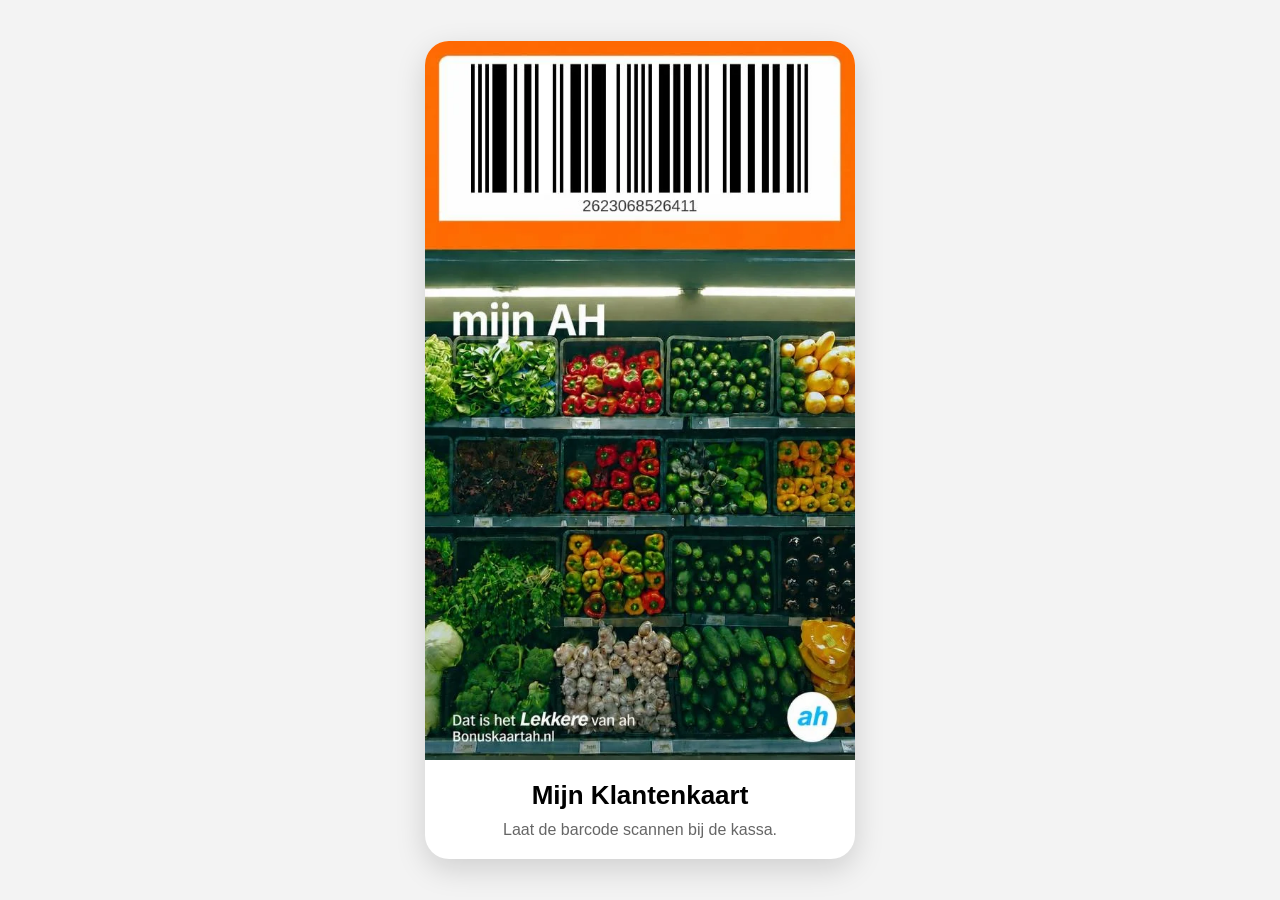
<file: ahbonuskaart/index.html>
<!DOCTYPE html>
<html lang="nl">
<head>
<meta charset="UTF-8">
<meta name="viewport" content="width=device-width,initial-scale=1">
<title>Mijn Klantenkaart</title>

<style>
*{
    margin:0;
    padding:0;
    box-sizing:border-box;
}

body{
    background:#f3f3f3;
    font-family:Arial,sans-serif;
    display:flex;
    justify-content:center;
    align-items:center;
    min-height:100vh;
}

.card{
    width:100%;
    max-width:430px;
    background:#fff;
    border-radius:24px;
    overflow:hidden;
    box-shadow:0 10px 30px rgba(0,0,0,.15);
}

.card img{
    width:100%;
    display:block;
}

.bottom{
    padding:20px;
    text-align:center;
}

.bottom h2{
    font-size:26px;
    margin-bottom:10px;
}

.bottom p{
    color:#666;
}
</style>

</head>

<body>

<div class="card">

<img src="bonuskaart.webp" alt="Mijn klantenkaart">

<div class="bottom">
<h2>Mijn Klantenkaart</h2>
<p>Laat de barcode scannen bij de kassa.</p>
</div>

</div>

</body>
</html>
</file>
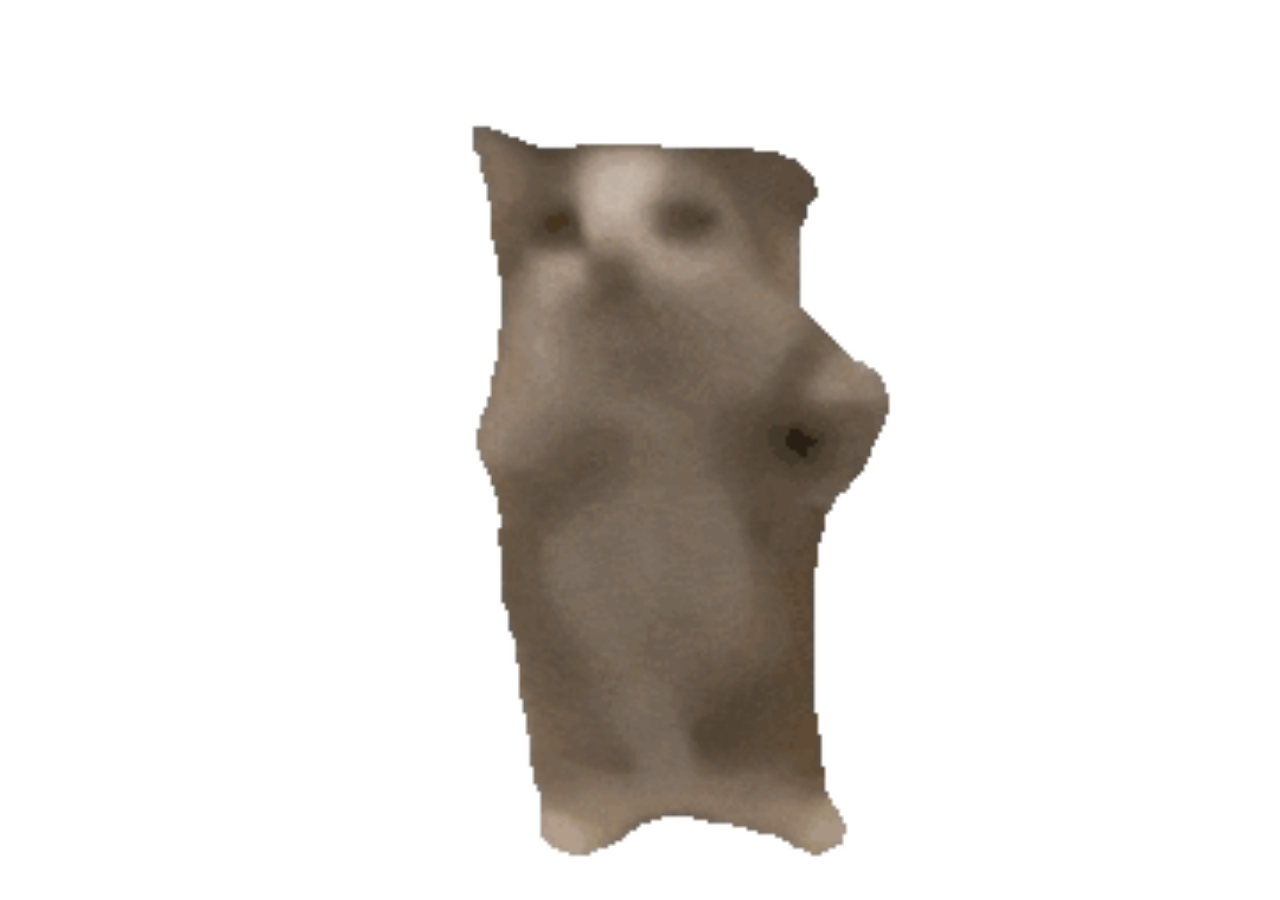
<file: happyhappyhappy/index.html>
<!DOCTYPE html>
<html lang="en">
<head>
  <meta charset="UTF-8">
  <title>Happy Happy Happy - justinverstijnen.nl</title>
  <style>
    html, body {
      margin: 0;
      padding: 0;
      height: 100%;
      background: black;
      cursor: pointer;
    }
    .fullscreen-gif {
      position: fixed;
      top: 0;
      left: 0;
      width: 100vw;
      height: 100vh;
      object-fit: cover; 
      z-index: 9999;
    }
  </style>
  <script defer src="https://cloud.umami.is/script.js" data-website-id="0b9a2780-4e9b-4e14-93d9-97d0e64d6ccb"></script>
</head>
<body onclick="startSound()">
  <img src="happyhappyhappy.gif" alt="RickRoll" class="fullscreen-gif">

  <audio id="beerAudio" loop>
    <source src="happyhappyhappy.mp3" type="audio/mpeg">
    Your browser does not support audio. Sadly, no cat for you.
  </audio>

  <script>
    function startSound() {
      const audio = document.getElementById('beerAudio');
      audio.play();
      document.body.onclick = null;
    }
  </script>
</body>
</html>
</file>
